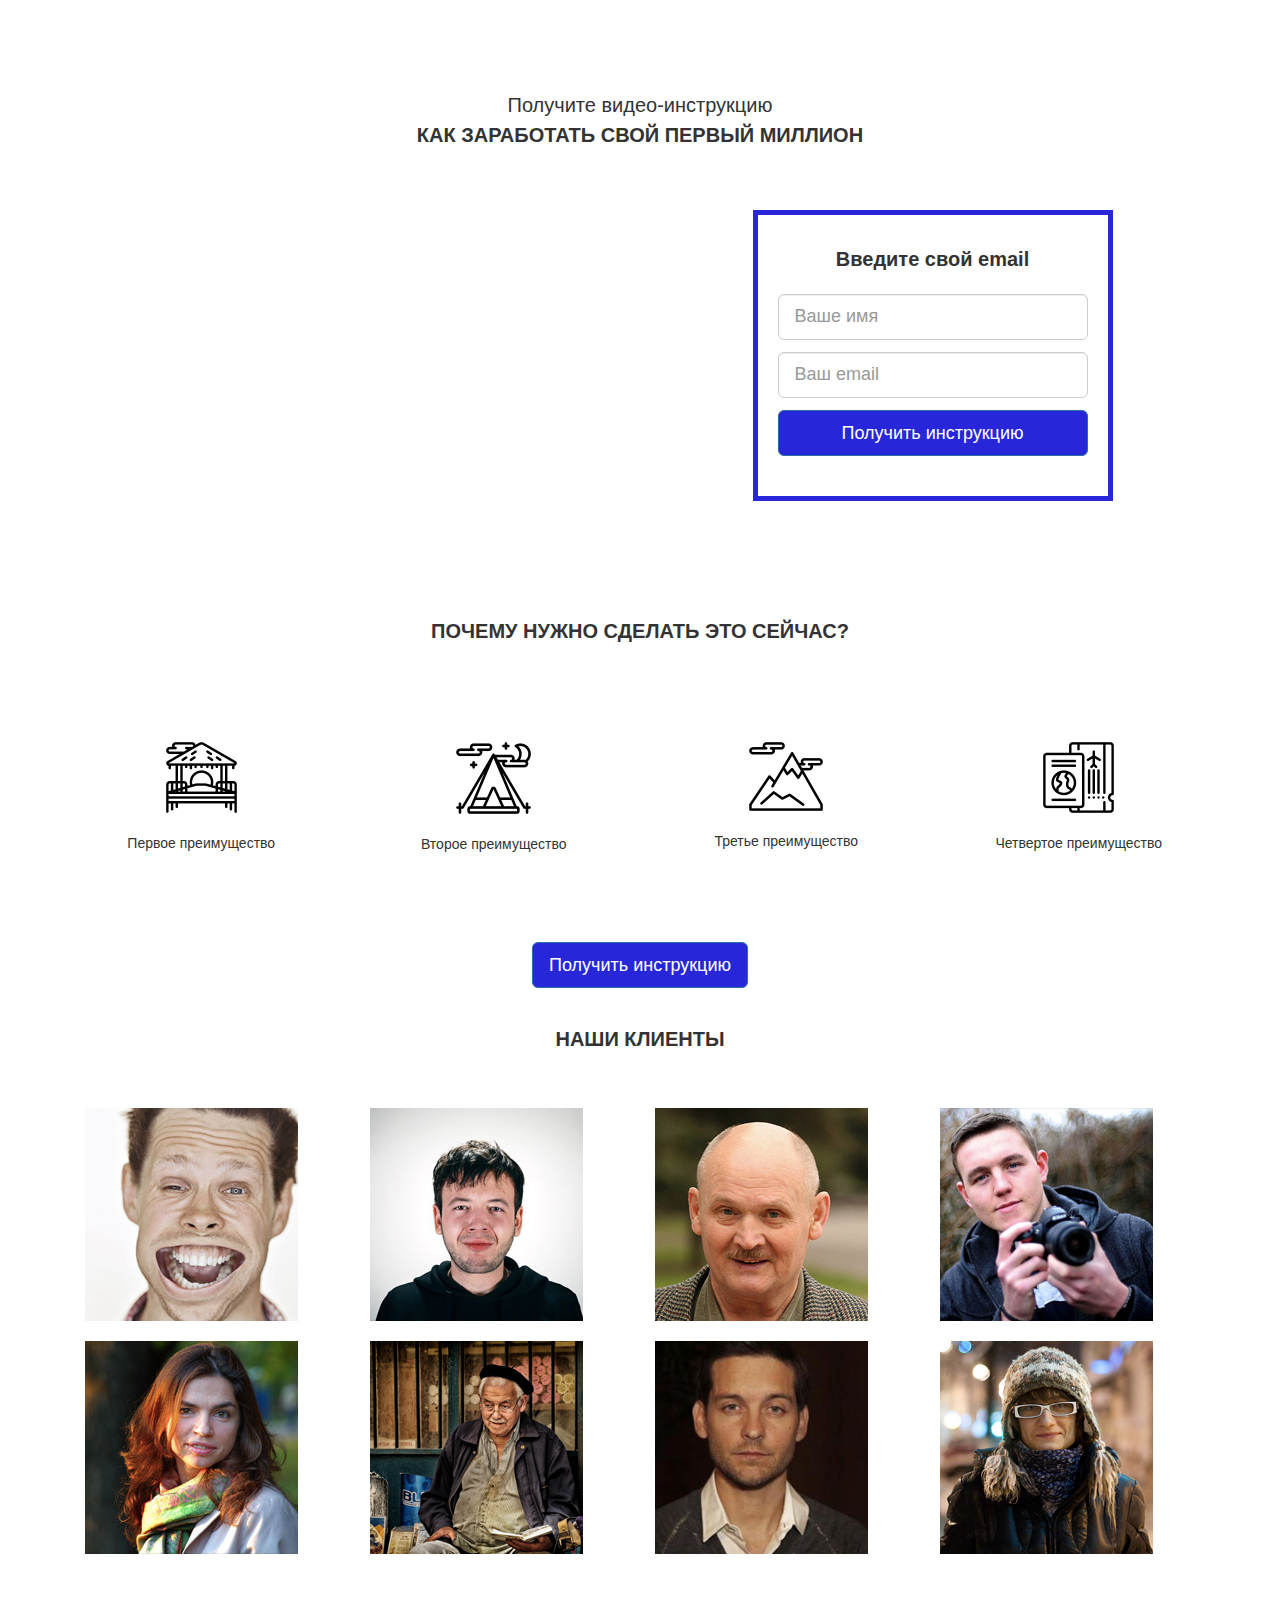
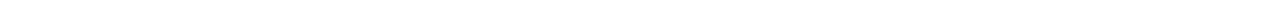
<file: lesson 12/index.html>
<!DOCTYPE html>
<html lang="en">
<head>
	<meta charset="UTF-8">
	<title>First Site</title>
	<link rel="stylesheet" href="css/bootstrap.css">
	<link rel="stylesheet" href="css/style.css">
</head>
<body>
	<div class="section">
		<div class="container">
			<div class="row">
				<div class="col-lg-6 col-lg-offset-3">
					<h1 class="header text-center">
					  <span>Получите видео-инструкцию</span>
			          <strong class="text-uppercase">Как заработать свой первый миллион</strong>
		            </h1>
				</div>
			</div>

			<div class="row">
				<div class="col-lg-6 col-lg-offset-1 col-md-8 col-md-offset-3">
					<div class="video">
						<iframe width="100%" height="315" src="https://www.youtube.com/embed/ayVLjyWqMCs" frameborder="0" allowfullscreen></iframe>
					</div>
				</div>
				<div class="col-lg-4 col-lg-offset-0 col-md-8 col-md-offset-2">
					<div class="form">
						<p class="form-header text-center">Введите свой email</p>
						<form action="#">
							<input type="text" class="form-control input-lg" placeholder="Ваше имя">
							<input type="text" class="form-control input-lg" placeholder="Ваш email">
							<button class="btn btn-primary btn-lg btn-block form-btn">Получить инструкцию</button>
						</form>
					</div>
				</div>
			</div>
		</div>
	</div>

	<div class="section">
		<div class="container">
			<div class="row">
			<div class="col-xs-12 col-lg-12 col-sm-12">
				<h2 class="section-header text-uppercase text-center">Почему нужно сделать это сейчас?</h2>
			</div>
		</div>
		<div class="feature text-center">
			<div class="row">
				<div class="col-lg-3 col-md-6">
					<div class="feature-box">
						<img src="img/001.png" alt="1 преимущество">
						<p>Первое преимущество</p>
					</div>
				</div>
				<div class="col-lg-3 col-md-6">
					<div class="feature-box">
						<img src="img/002.png" alt="2 преимущество">
						<p>Второе преимущество</p>
					</div>
				</div>
				<div class="col-lg-3 col-md-6">
					<div class="feature-box">
						<img src="img/003.png" alt="3 преимущество">
						<p>Третье преимущество</p>
					</div>
				</div>
				<div class="col-lg-3 col-md-6">
					<div class="feature-box">
						<img src="img/004.png" alt="4 преимущество">
						<p>Четвертое преимущество</p>
					</div>
				</div>
		</div>
		</div>
		<button class="btn btn-primary btn-lg form-btn center-block">Получить инструкцию</button>
	</div>

	<div class="section">
		<div class="container">
			<div class="col-xs-12 col-lg-12 col-sm-12">
				<h2 class="section-header text-uppercase text-center">Наши клиенты</h2>
			</div>
			<div class="feature">
				<div class="col-lg-3 col-md-6 col-xs-12 col-sm-12"><img src="img/1.jpg" alt="1 клиент"></div>
				<div class="col-lg-3 col-md-6 col-xs-12 col-sm-12"><img src="img/2.jpg" alt="2 клиент"></div>
				<div class="col-lg-3 col-md-6 col-xs-12 col-sm-12"><img src="img/3.jpg" alt="3 клиент"></div>
				<div class="col-lg-3 col-md-6 col-xs-12 col-sm-12"><img src="img/4.jpg" alt="4 клиент"></div>
			</div>
			<div class="feature">
				<div class="col-lg-3 col-md-6 col-xs-12 col-sm-12"><img src="img/5.jpg" alt="5 клиент"></div>
				<div class="col-lg-3 col-md-6 col-xs-12 col-sm-12"><img src="img/6.jpg" alt="6 клиент"></div>
				<div class="col-lg-3 col-md-6 col-xs-12 col-sm-12"><img src="img/7.jpg" alt="7 клиент"></div>
				<div class="col-lg-3 col-md-6 col-xs-12 col-sm-12"><img src="img/8.jpg" alt="8 клиент"></div>
			</div>
		</div>
	</div>
	<div class="row">
		<div class="col-xs-12">
			<!DOCTYPE html>
			<html lang="">
				<head>
					<meta charset="UTF-8">
				    <link rel="stylesheet" href="css/bootstrap.css">
				    <link rel="stylesheet" href="css/style.css">
				    <title>title</title>
				</head>
			    <body>
			    	
			    </body>
			</html>
	    </div>
	</div>

</body>
</html>
</file>
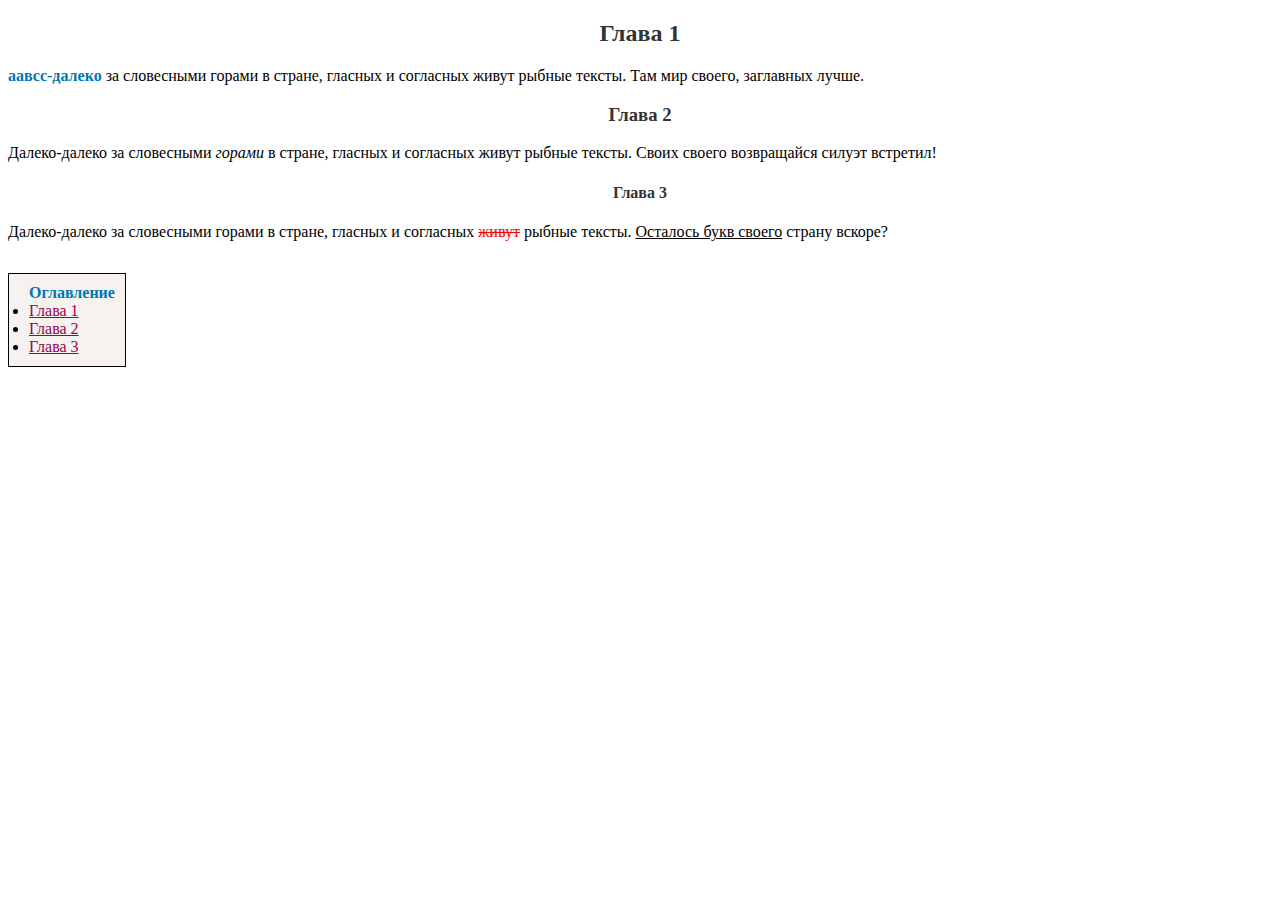
<file: lesson5/index.html>
<!DOCTYPE html>
<html lang="en">
<head>
	<meta charset="UTF-8">
	<link rel="stylesheet" href="css/style.css">
	<title>Книга</title>
	<link rel="shortcut icon" href="favicon.ico" type="image/x-icon">
</head>
<body>
<div id="chapter_1">
 	<h2 class="h-center">Глава 1</h2>
 <p><span class="text-bold">аавсс-далеко</span> за словесными горами в стране, гласных и согласных живут рыбные тексты. Там мир своего, заглавных лучше.</p>
 </div> 
 <div id="chapter_2">
 	<h3 class="h-center">Глава 2</h3>
 	<p>Далеко-далеко за словесными <span class="text-curs">горами</span> в стране, гласных и согласных живут рыбные тексты. Своих своего возвращайся силуэт встретил!</p>
 </div>
<div id="chapter_3">
	<h4 class="h-center">Глава 3</h4>
	<p>Далеко-далеко за словесными горами в стране, гласных и согласных <span class="cross">живут</span> рыбные тексты. <span class="under">Осталось букв своего</span> страну вскоре?</p>
</div>

<ul class="border">
	<span class="text-bold">Оглавление</span>
	<li><a href="#chapter_1">Глава 1</a></li>
	<li><a href="#chapter_2">Глава 2</a></li>
	<li><a href="#chapter_3">Глава 3</a></li>
</ul>
</body>
</html>
</file>
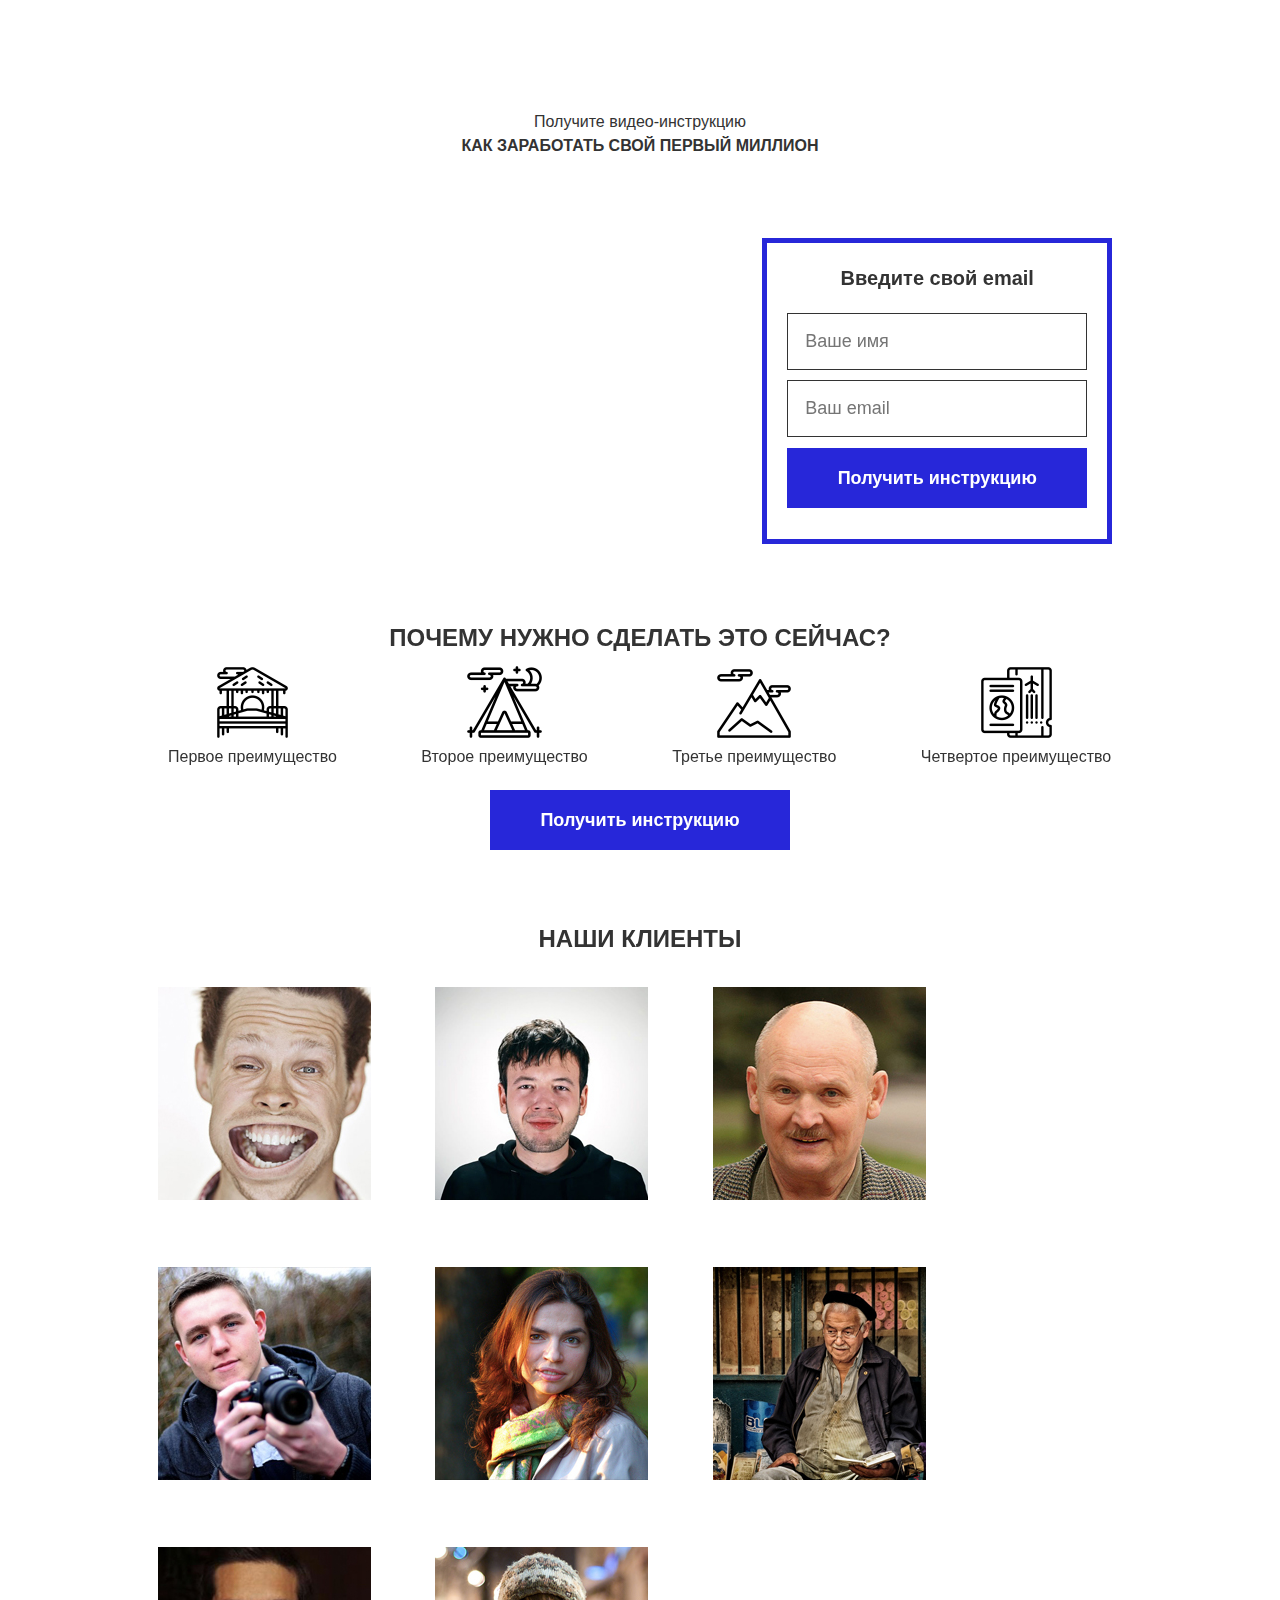
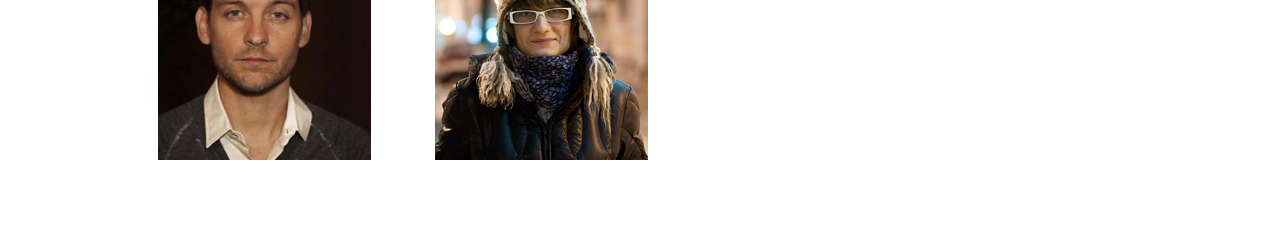
<file: lesson7/index.html>
<!DOCTYPE html>
<html lang="en">
<head>
	<meta charset="UTF-8">
	<title>First Site</title>
	<link rel="stylesheet" href="css/reset.css">
	<link rel="stylesheet" href="css/style.css">
</head>
<body>
	<div class="section">
		<h1 class="header"><span>Получите видео-инструкцию</span>
			<strong>Как заработать свой первый миллион</strong>
		</h1>
		<div class="main">
			<div class="video">
				<iframe width="560" height="315" src="https://www.youtube.com/embed/ayVLjyWqMCs" frameborder="0" allowfullscreen></iframe>
			</div>
			<div class="form">
				<p class="form-header">Введите свой email</p>
				<form action="#">
					<input type="text" placeholder="Ваше имя">
					<input type="text" placeholder="Ваш email">
					<button class="form-button">Получить инструкцию</button>
				</form>
			</div>
		</div>
	</div>

	<div class="section">
		<h2 class="feature-header">Почему нужно сделать это сейчас?</h2>
		<div class="features">
			<div class="col">
				<img src="img/001.png" alt="Первое преимущество">
				<p>Первое преимущество</p>
			</div>
			<div class="col">
				<img src="img/002.png" alt="Второе преимущество">
				<p>Второе преимущество</p>
			</div>
			<div class="col">
				<img src="img/003.png" alt="Третье преимущество">
				<p>Третье преимущество</p>
			</div>
			<div class="col">
				<img src="img/004.png" alt="Четвертое преимущество">
				<p>Четвертое преимущество</p>
			</div>
		</div>
		<button class="form-button">Получить инструкцию</button>
	</div>

	<div class="section">
		<h2 class="feature-header">Наши клиенты</h2>
		<div class="img-clients"><img src="img/Слой 8.jpg" alt="первый клиент"></div>
		<div class="img-clients"><img src="img/Слой 9.jpg" alt="второй клиент"></div>
		<div class="img-clients"><img src="img/Слой 10.jpg" alt="третий клиент"></div>
		<div class="img-clients"><img src="img/Слой 11.jpg" alt="четвертый клиент"></div>
		<div class="img-clients"><img src="img/Слой 12.jpg" alt="пятый клиент"></div>
		<div class="img-clients"><img src="img/Слой 13.jpg" alt="шестой клиент"></div>
		<div class="img-clients"><img src="img/Слой 14.jpg" alt="седьмой клиент"></div>
		<div class="img-clients"><img src="img/Слой 15.jpg" alt="восьмой клиент"></div>
	</div>

</body>
</html>
</file>
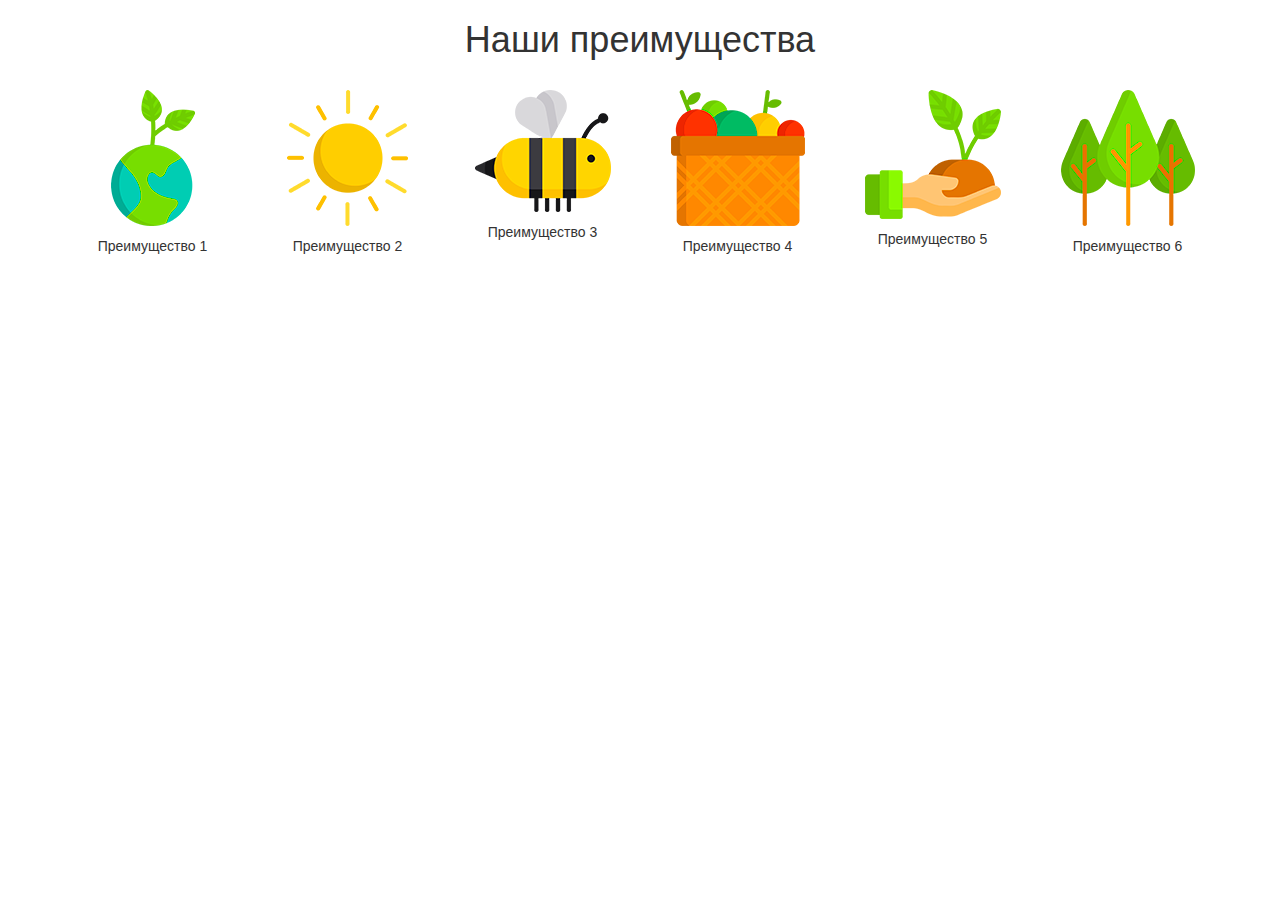
<file: lesson8/index.html>
<!DOCTYPE html>
<html lang="en">
<head>
	<meta charset="UTF-8">
	<title>second site</title>
	<link rel="stylesheet" href="css/bootstrap.css">
	<link rel="stylesheet" href="css/style.css">
</head>
<body>
	<div class="container text-center">
		<h1 class="header">Наши преимущества</h1>
	<div class="row">
		<div class="col-sx-12 col-sm6 col-md-4 col-lg-2"><img src="img/005-world.png" alt="world">
			<p class="icon-text">Преимущество 1</p></div>
		<div class="col-sx-12 col-sm6 col-md-4 col-lg-2"><img src="img/003-sun.png" alt="sun">
			<p class="icon-text">Преимущество 2</p>
		</div>
		<div class="col-sx-12 col-sm6 col-md-4 col-lg-2"><img src="img/001-bee.png" alt="bee">
			<p class="icon-text">Преимущество 3</p>
		</div>
		<div class="col-sx-12 col-sm6 col-md-4 col-lg-2"><img src="img/002-fruits.png" alt="fruits">
			<p class="icon-text">Преимущество 4</p>
		</div>
		<div class="col-sx-12 col-sm6 col-md-4 col-lg-2"><img src="img/004-hand.png" alt="hand">
			<p class="icon-text">Преимущество 5</p>
		</div>
		<div class="col-sx-12 col-sm6 col-md-4 col-lg-2"><img src="img/006-forest.png" alt="forest">
			<p class="icon-text">Преимущество 6</p>
		</div>





	</div>
	</div>
	
</body>
</html>
</file>
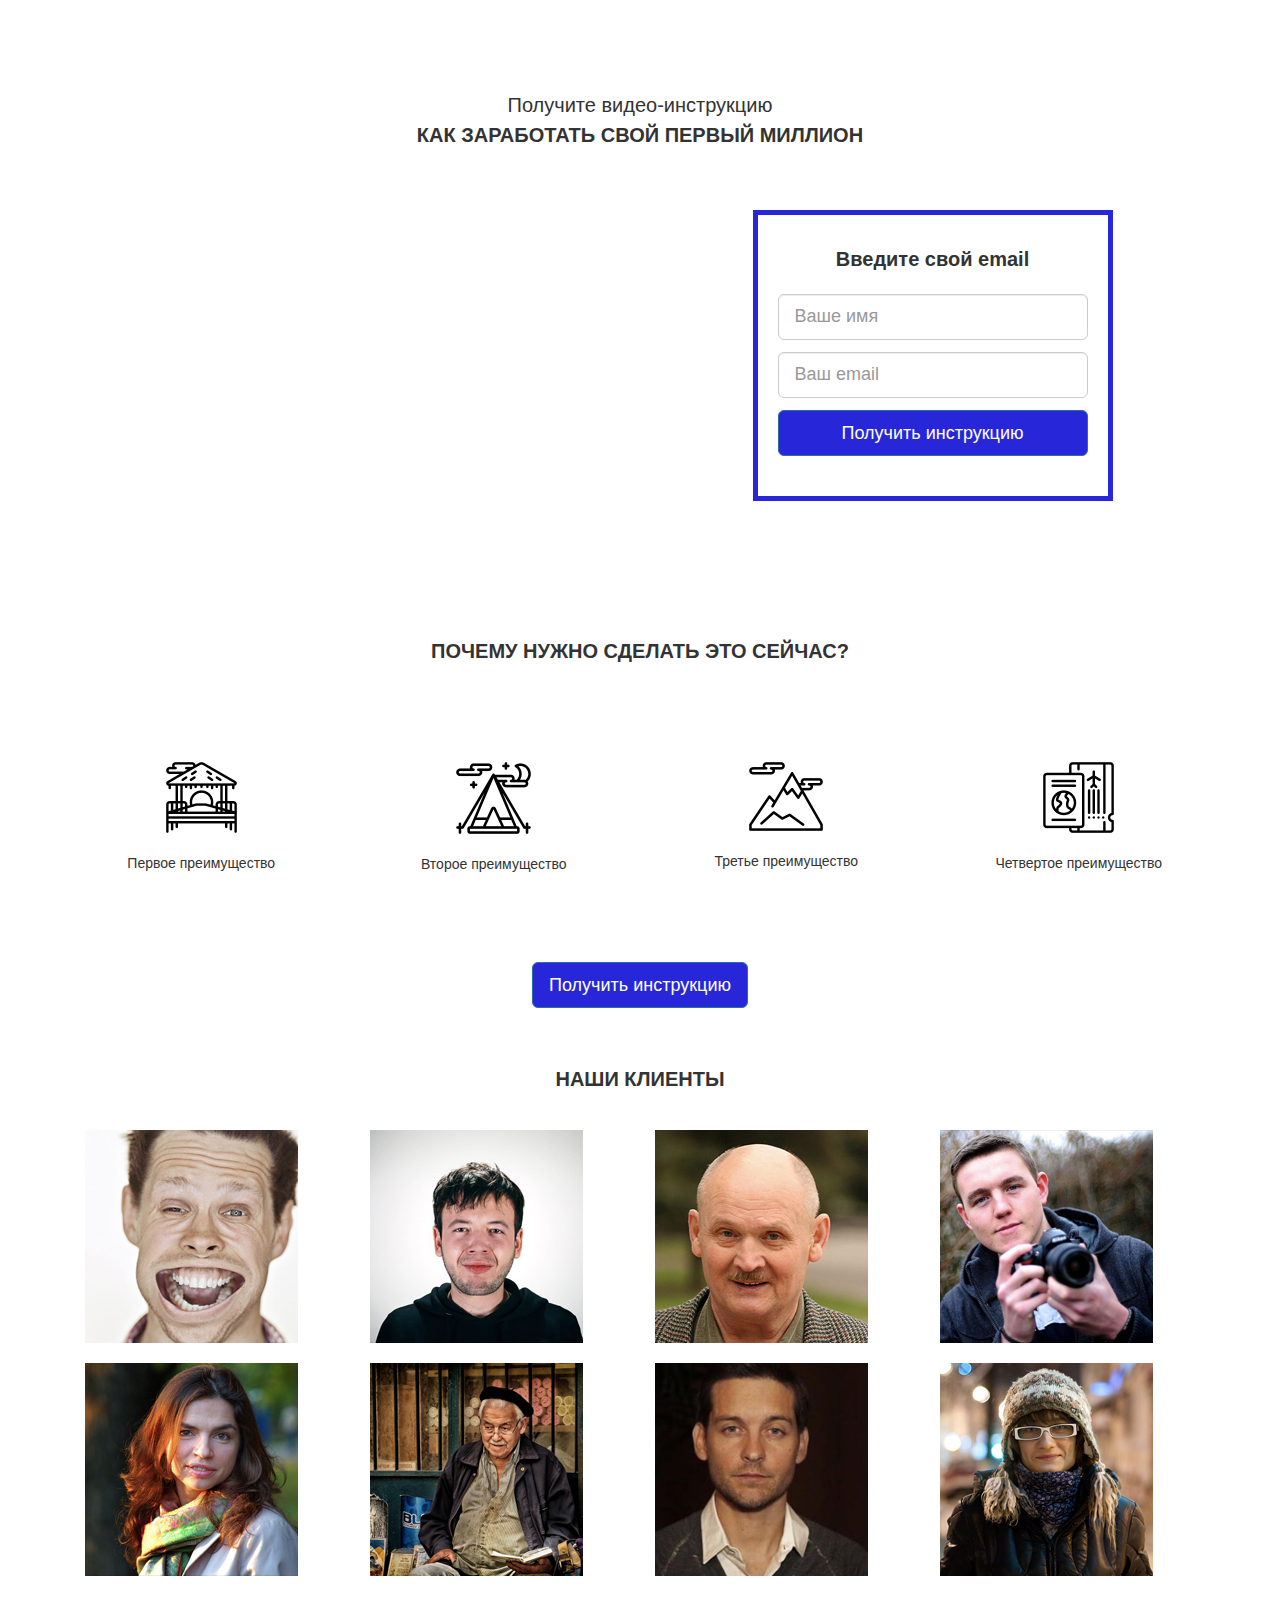
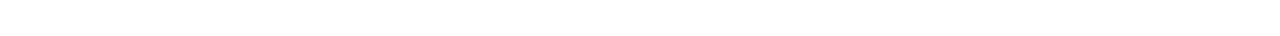
<file: lesson9/index.html>
<!DOCTYPE html>
<html lang="en">
<head>
	<meta charset="UTF-8">
	<title>First Site</title>
	<link rel="stylesheet" href="css/bootstrap.css">
	<link rel="stylesheet" href="css/style.css">
</head>
<body>
	<div class="section">
		<div class="container">
			<div class="row">
				<div class="col-lg-6 col-lg-offset-3">
					<h1 class="header text-center">
					  <span>Получите видео-инструкцию</span>
			          <strong class="text-uppercase">Как заработать свой первый миллион</strong>
		            </h1>
				</div>
			</div>

			<div class="row">
				<div class="col-lg-6 col-lg-offset-1 col-md-8 col-md-offset-3">
					<div class="video">
						<iframe width="100%" height="315" src="https://www.youtube.com/embed/ayVLjyWqMCs" frameborder="0" allowfullscreen></iframe>
					</div>
				</div>
				<div class="col-lg-4 col-lg-offset-0 col-md-8 col-md-offset-2">
					<div class="form">
						<p class="form-header text-center">Введите свой email</p>
						<form action="#">
							<input type="text" class="form-control input-lg" placeholder="Ваше имя">
							<input type="text" class="form-control input-lg" placeholder="Ваш email">
							<button class="btn btn-primary btn-lg btn-block form-btn">Получить инструкцию</button>
						</form>
					</div>
				</div>
			</div>
		</div>
	</div>

	<div class="section">
		<div class="container">
			<div class="row">
			<div class="col-xs-12 col-lg-12 col-sm-12">
				<h2 class="section-header text-uppercase text-center">Почему нужно сделать это сейчас?</h2>
			</div>
		</div>
		<div class="feature text-center">
			<div class="row">
				<div class="col-lg-3 col-md-6">
					<div class="feature-box">
						<img src="img/001.png" alt="1 преимущество">
						<p>Первое преимущество</p>
					</div>
				</div>
				<div class="col-lg-3 col-md-6">
					<div class="feature-box">
						<img src="img/002.png" alt="2 преимущество">
						<p>Второе преимущество</p>
					</div>
				</div>
				<div class="col-lg-3 col-md-6">
					<div class="feature-box">
						<img src="img/003.png" alt="3 преимущество">
						<p>Третье преимущество</p>
					</div>
				</div>
				<div class="col-lg-3 col-md-6">
					<div class="feature-box">
						<img src="img/004.png" alt="4 преимущество">
						<p>Четвертое преимущество</p>
					</div>
				</div>
		</div>
		</div>
		<button class="btn btn-primary btn-lg form-btn center-block">Получить инструкцию</button>
	</div>

	<div class="section">
		<div class="container">
			<div class="col-xs-12 col-lg-12 col-sm-12">
				<h2 class="section-header text-uppercase text-center">Наши клиенты</h2>
			</div>
			<div class="feature">
				<div class="col-lg-3 col-md-6 col-xs-12 col-sm-12"><img src="img/1.jpg" alt="1 клиент"></div>
				<div class="col-lg-3 col-md-6 col-xs-12 col-sm-12"><img src="img/2.jpg" alt="2 клиент"></div>
				<div class="col-lg-3 col-md-6 col-xs-12 col-sm-12"><img src="img/3.jpg" alt="3 клиент"></div>
				<div class="col-lg-3 col-md-6 col-xs-12 col-sm-12"><img src="img/4.jpg" alt="4 клиент"></div>
			</div>
			<div class="feature">
				<div class="col-lg-3 col-md-6 col-xs-12 col-sm-12"><img src="img/5.jpg" alt="5 клиент"></div>
				<div class="col-lg-3 col-md-6 col-xs-12 col-sm-12"><img src="img/6.jpg" alt="6 клиент"></div>
				<div class="col-lg-3 col-md-6 col-xs-12 col-sm-12"><img src="img/7.jpg" alt="7 клиент"></div>
				<div class="col-lg-3 col-md-6 col-xs-12 col-sm-12"><img src="img/8.jpg" alt="8 клиент"></div>
			</div>
		</div>
	</div>

</body>
</html>
</file>
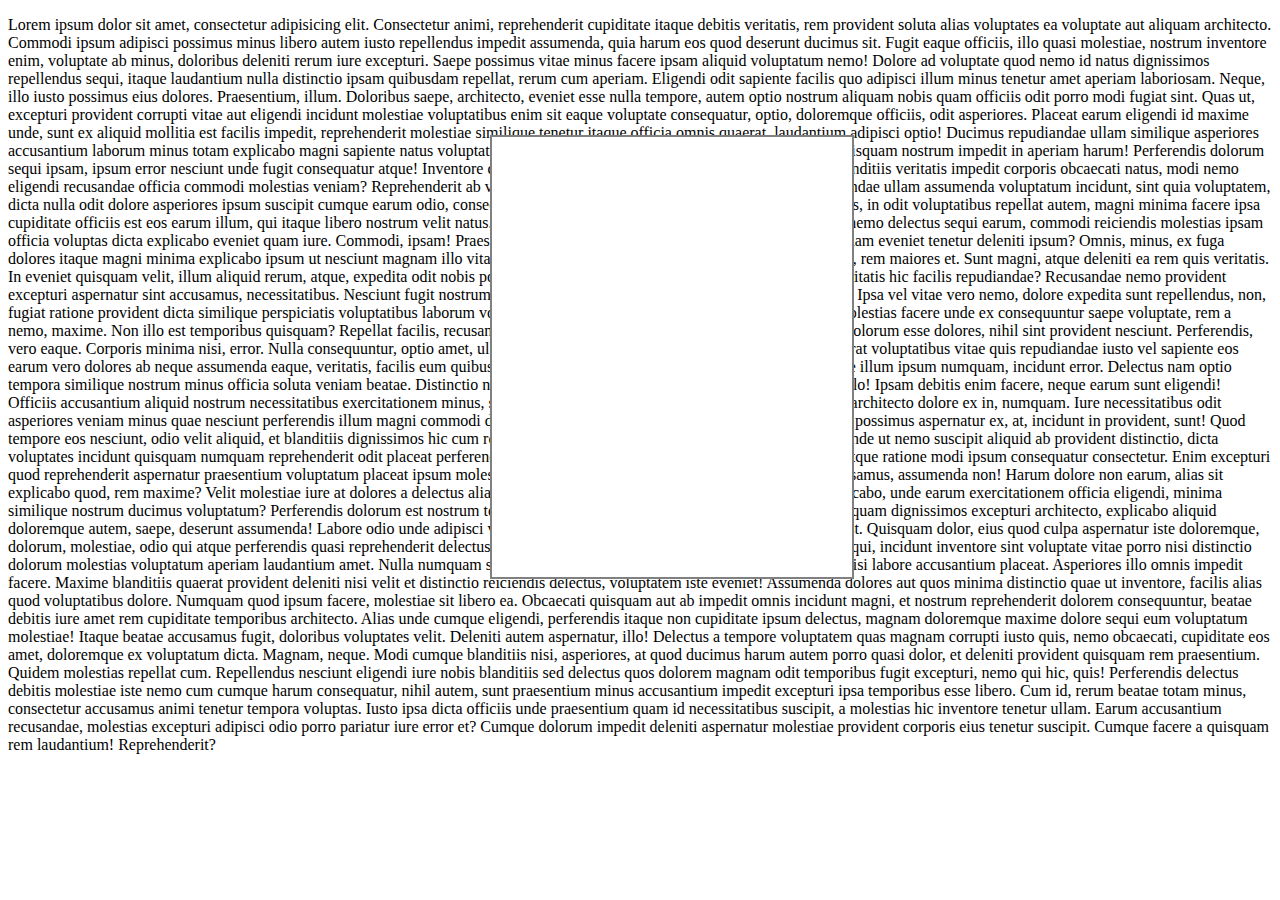
<file: lesson6/block.html>
<!DOCTYPE html>
<html lang="en">
<head>
	<meta charset="UTF-8">
	<title>block</title>
	<link rel="stylesheet" href="css/style2.css">
</head>
<body>
	<div class="center">
				
	</div>
	<p>Lorem ipsum dolor sit amet, consectetur adipisicing elit. Consectetur animi, reprehenderit cupiditate itaque debitis veritatis, rem provident soluta alias voluptates ea voluptate aut aliquam architecto. Commodi ipsum adipisci possimus minus libero autem iusto repellendus impedit assumenda, quia harum eos quod deserunt ducimus sit. Fugit eaque officiis, illo quasi molestiae, nostrum inventore enim, voluptate ab minus, doloribus deleniti rerum iure excepturi. Saepe possimus vitae minus facere ipsam aliquid voluptatum nemo! Dolore ad voluptate quod nemo id natus dignissimos repellendus sequi, itaque laudantium nulla distinctio ipsam quibusdam repellat, rerum cum aperiam. Eligendi odit sapiente facilis quo adipisci illum minus tenetur amet aperiam laboriosam. Neque, illo iusto possimus eius dolores. Praesentium, illum. Doloribus saepe, architecto, eveniet esse nulla tempore, autem optio nostrum aliquam nobis quam officiis odit porro modi fugiat sint. Quas ut, excepturi provident corrupti vitae aut eligendi incidunt molestiae voluptatibus enim sit eaque voluptate consequatur, optio, doloremque officiis, odit asperiores. Placeat earum eligendi id maxime unde, sunt ex aliquid mollitia est facilis impedit, reprehenderit molestiae similique tenetur itaque officia omnis quaerat, laudantium adipisci optio! Ducimus repudiandae ullam similique asperiores accusantium laborum minus totam explicabo magni sapiente natus voluptates ea laboriosam, molestiae illum quasi consequuntur quisquam nostrum impedit in aperiam harum! Perferendis dolorum sequi ipsam, ipsum error nesciunt unde fugit consequatur atque! Inventore quisquam minima dolorum minus iste, amet eos nihil blanditiis veritatis impedit corporis obcaecati natus, modi nemo eligendi recusandae officia commodi molestias veniam? Reprehenderit ab voluptates commodi molestias placeat, nulla, at. Repudiandae ullam assumenda voluptatum incidunt, sint quia voluptatem, dicta nulla odit dolore asperiores ipsum suscipit cumque earum odio, consectetur quibusdam maiores. Exercitationem veritatis minus, in odit voluptatibus repellat autem, magni minima facere ipsa cupiditate officiis est eos earum illum, qui itaque libero nostrum velit natus. Dolor, error modi beatae pariatur tempore laudantium, nemo delectus sequi earum, commodi reiciendis molestias ipsam officia voluptas dicta explicabo eveniet quam iure. Commodi, ipsam! Praesentium, soluta, ratione! Explicabo nulla, suscipit quibusdam eveniet tenetur deleniti ipsum? Omnis, minus, ex fuga dolores itaque magni minima explicabo ipsum ut nesciunt magnam illo vitae? Obcaecati autem reiciendis sint quaerat voluptatem ut, rem maiores et. Sunt magni, atque deleniti ea rem quis veritatis. In eveniet quisquam velit, illum aliquid rerum, atque, expedita odit nobis porro delectus perspiciatis voluptatum neque excepturi veritatis hic facilis repudiandae? Recusandae nemo provident excepturi aspernatur sint accusamus, necessitatibus. Nesciunt fugit nostrum voluptatem nobis, magnam distinctio esse ipsa sapiente. Ipsa vel vitae vero nemo, dolore expedita sunt repellendus, non, fugiat ratione provident dicta similique perspiciatis voluptatibus laborum voluptas inventore sapiente maxime. Minima eos atque molestias facere unde ex consequuntur saepe voluptate, rem a nemo, maxime. Non illo est temporibus quisquam? Repellat facilis, recusandae temporibus est nostrum mollitia, reiciendis ratione dolorum esse dolores, nihil sint provident nesciunt. Perferendis, vero eaque. Corporis minima nisi, error. Nulla consequuntur, optio amet, ullam blanditiis quod sequi cum sit! Quidem pariatur quaerat voluptatibus vitae quis repudiandae iusto vel sapiente eos earum vero dolores ab neque assumenda eaque, veritatis, facilis eum quibusdam iure, inventore eius labore aperiam. Officia maxime illum ipsum numquam, incidunt error. Delectus nam optio tempora similique nostrum minus officia soluta veniam beatae. Distinctio nostrum in quos voluptatem voluptates. Recusandae, id, illo! Ipsam debitis enim facere, neque earum sunt eligendi! Officiis accusantium aliquid nostrum necessitatibus exercitationem minus, saepe, totam, commodi eveniet quaerat eaque cupiditate architecto dolore ex in, numquam. Iure necessitatibus odit asperiores veniam minus quae nesciunt perferendis illum magni commodi dignissimos autem corporis ullam iste accusantium nemo possimus aspernatur ex, at, incidunt in provident, sunt! Quod tempore eos nesciunt, odio velit aliquid, et blanditiis dignissimos hic cum repudiandae accusamus, dolorum veritatis a numquam. Unde ut nemo suscipit aliquid ab provident distinctio, dicta voluptates incidunt quisquam numquam reprehenderit odit placeat perferendis, autem minima vitae esse doloremque, natus earum atque ratione modi ipsum consequatur consectetur. Enim excepturi quod reprehenderit aspernatur praesentium voluptatum placeat ipsum molestiae repellendus ut sequi quis ad libero fuga ullam, accusamus, assumenda non! Harum dolore non earum, alias sit explicabo quod, rem maxime? Velit molestiae iure at dolores a delectus alias rem provident quidem nulla non reprehenderit ex explicabo, unde earum exercitationem officia eligendi, minima similique nostrum ducimus voluptatum? Perferendis dolorum est nostrum tempora tempore recusandae asperiores quae eveniet quisquam dignissimos excepturi architecto, explicabo aliquid doloremque autem, saepe, deserunt assumenda! Labore odio unde adipisci vel, et maiores impedit, delectus iure, ut ipsa distinctio est. Quisquam dolor, eius quod culpa aspernatur iste doloremque, dolorum, molestiae, odio qui atque perferendis quasi reprehenderit delectus corrupti non. Ipsam magnam, voluptatem harum facere qui, incidunt inventore sint voluptate vitae porro nisi distinctio dolorum molestias voluptatum aperiam laudantium amet. Nulla numquam sapiente aperiam, alias nobis, culpa soluta praesentium, nisi labore accusantium placeat. Asperiores illo omnis impedit facere. Maxime blanditiis quaerat provident deleniti nisi velit et distinctio reiciendis delectus, voluptatem iste eveniet! Assumenda dolores aut quos minima distinctio quae ut inventore, facilis alias quod voluptatibus dolore. Numquam quod ipsum facere, molestiae sit libero ea. Obcaecati quisquam aut ab impedit omnis incidunt magni, et nostrum reprehenderit dolorem consequuntur, beatae debitis iure amet rem cupiditate temporibus architecto. Alias unde cumque eligendi, perferendis itaque non cupiditate ipsum delectus, magnam doloremque maxime dolore sequi eum voluptatum molestiae! Itaque beatae accusamus fugit, doloribus voluptates velit. Deleniti autem aspernatur, illo! Delectus a tempore voluptatem quas magnam corrupti iusto quis, nemo obcaecati, cupiditate eos amet, doloremque ex voluptatum dicta. Magnam, neque. Modi cumque blanditiis nisi, asperiores, at quod ducimus harum autem porro quasi dolor, et deleniti provident quisquam rem praesentium. Quidem molestias repellat cum. Repellendus nesciunt eligendi iure nobis blanditiis sed delectus quos dolorem magnam odit temporibus fugit excepturi, nemo qui hic, quis! Perferendis delectus debitis molestiae iste nemo cum cumque harum consequatur, nihil autem, sunt praesentium minus accusantium impedit excepturi ipsa temporibus esse libero. Cum id, rerum beatae totam minus, consectetur accusamus animi tenetur tempora voluptas. Iusto ipsa dicta officiis unde praesentium quam id necessitatibus suscipit, a molestias hic inventore tenetur ullam. Earum accusantium recusandae, molestias excepturi adipisci odio porro pariatur iure error et? Cumque dolorum impedit deleniti aspernatur molestiae provident corporis eius tenetur suscipit. Cumque facere a quisquam rem laudantium! Reprehenderit?</p>
</body>
</html>
</file>
<file: lesson 12/css/style.css>
.header {
	font-size: 20px;
	line-height: 1.5;
	margin: 60px auto;
}
.header span {
	display: block;
}
.section {
	padding: 30px 0px;
}
.form input {
	margin-bottom: 12px;
}
.form-header, .section-header {
	margin-bottom: 20px;
	font-size: 20px;
	font-weight: 900;
}
.form {
	border: 5px solid #2727d9;
	padding: 30px 20px;
}
.form-btn {
	background-color: #2727d9;
	margin: 10px auto;
}
.feature {
	margin: 60px auto;
}
.feature p, .feature img {
	margin-top: 20px;
}
.video {
	margin-bottom: 30px;
}
.feature-box {
	height: 160px;
}
a:hover.
a:focus,
a:active {
	text-decoration: none;
}
button:focus,
input:focus,
a:focus,
textarea:focus {
	outline: none;
}
h1,
h2,
h3,
h4,
h5,
h6,
p {
	margin: 0;
}
</file>
<file: lesson5/css/style.css>
.h-center {
    text-align: center;
    color: #333333;
} 
.text-bold {
	font-weight: bold;
	color: #0077b1;
}
.border {
	border: 1px solid black;
	display: inline-block;
	padding: 10px 10px 10px 20px;
	background-color: #f5f2f0;
}
a {
	color: #9c0055;
}
.text-curs {
	font-style: italic;
}
.cross {
	text-decoration: line-through;
	color: red;
}
.under {
	text-decoration: underline;
}
</file>
<file: lesson7/css/style.css>
* {
	box-sizing: border-box;
}
body {
	font-family: tahoma ,sans-serif ;
	line-height: 1.5;
	color: #333333;
}
.section {
	padding: 30px 10%;
}
.header {
	margin-top: 80px;
	font-style: 24px;
	text-align: center;
}
.header span {
	font-style: 24px;
	font-weight: 300;
	display: block;
}
.header strong {
	font-weight: 900;
	text-transform: uppercase;
}
.main {
	margin-top: 80px;
	text-align: center;
}
.video, .form {
	display: inline-block;
	vertical-align: top;
}
.form {
	margin-left: 30px;
	border: 5px #2727d9 solid;
	padding: 20px;
	text-align: center;
}
.form-header {
	text-align: center;
	font-size: 20px;
	font-weight: 900;
	margin-bottom: 20px;
}
.form input {
	width: 300px;
	padding: 17px;
	font-size: 18px;
	border: 1px solid #333;
	margin-top: 10px;
	display: block;
}
.form-button {
	font-size: 18px;
	font-weight: 900;
	color: #fff;
	background-color: #2727d9;
	border: none;
	width: 300px;
	height: 60px;
	display: block;
	margin: 11px auto;

}
.col {
	display: inline-block;
	text-align: center;
	margin: 10px 40px;
}
.feature-header {
	text-align: center;
	text-transform: uppercase;
	font-weight: 900;
	font-size: 24px;
}
.feature {
	text-align: center;
	margin: 60px auto;
}
.img-clients {
	display: inline-block;
	margin: 30px;
}
</file>
<file: lesson8/css/style.css>
.header {
	font-size: 36px;
	text-align: center;
}
.icon-text {
	margin-top: 10px;
}
.row {
	margin-top: 30px;
}
</file>
<file: lesson9/css/style.css>
.header {
	font-size: 20px;
	line-height: 1.5;
	margin: 60px auto;
}
.header span {
	display: block;
}
.section {
	padding: 30px 0px;
}
.form input {
	margin-bottom: 12px;
}
.form-header, .section-header {
	margin-bottom: 20px;
	font-size: 20px;
	font-weight: 900;
}
.form {
	border: 5px solid #2727d9;
	padding: 30px 20px;
}
.form-btn {
	background-color: #2727d9;
	margin: 10px auto;
}
.feature {
	margin: 60px auto;
}
.feature p, .feature img {
	margin-top: 20px;
}
.video {
	margin-bottom: 30px;
}
.feature-box {
	height: 160px;
}
</file>
<file: lesson6/css/style2.css>
.center {
	width: 300px;
	height: 400px;
	position: fixed;
	background-color: white;
	border: 2px solid gray;
	padding: 20px 30px 20px 30px;
	left: 50%;
	margin-left: -150px;
	top: 15%;
}
</file>
